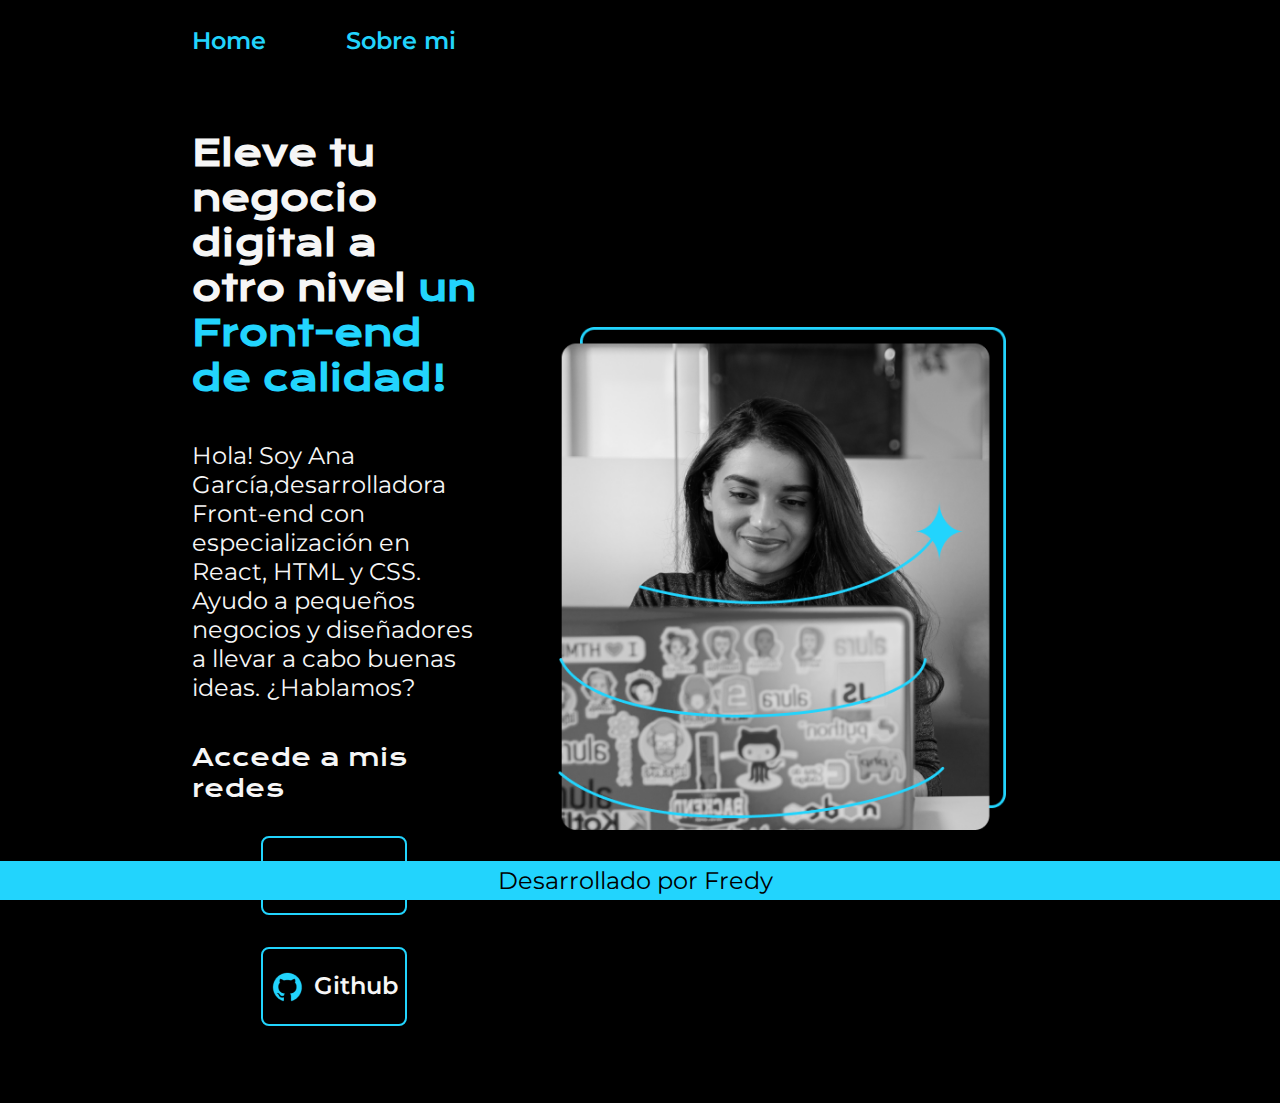
<file: index.html>
<!DOCTYPE html>
<html lang="en">
<head>
    <meta charset="UTF-8">
    <meta name="viewport" content="width=device-width, initial-scale=1.0">
    <title>Portafolio</title>
    <link rel="stylesheet" href="style.css">
</head>
<body>
    <header class="header">
        <nav class="header__menu">
            <a class="header__menu__link" href="index.html">Home</a>
            <a class="header__menu__link" href="about.html">Sobre mi</a>
        </nav>
    </header>
    <main class="presentacion">
        <section class="presentacion__contenido">
            <h1 class="presentacion__contenido__titulo">
                Eleve tu negocio digital a otro nivel <strong class="titulo-destacado">un Front-end de 
                calidad!</strong></h1>
                <p class="presentacion__contenido__texto">
                Hola! Soy Ana García,desarrolladora Front-end con especialización 
                en React, HTML y CSS. Ayudo a pequeños negocios y diseñadores a 
                llevar a cabo buenas ideas. ¿Hablamos?
                </p>
                <div class="presentacion__enlaces">
                    <h2 class="presentacion__enlace__subtitulo">Accede a mis redes</h2>
                    <a class="presentacion__enlaces__link" href="https://www.instagram.com/">
                        <img src="./style/assets/instagram.png">
                        Instagram</a>
                    <a class="presentacion__enlaces__link" href="https://github.com/">
                        <img src="./style/assets/github.png">
                        Github</a>
                </div>
        </section>    
        <img class="pre__img" src="./style/assets/Imagem.png" alt="Imagen Ana">
    <main>
    <footer class="footer">
        <p>Desarrollado por Fredy</p>
    </footer>
</body>
</html>
</file>
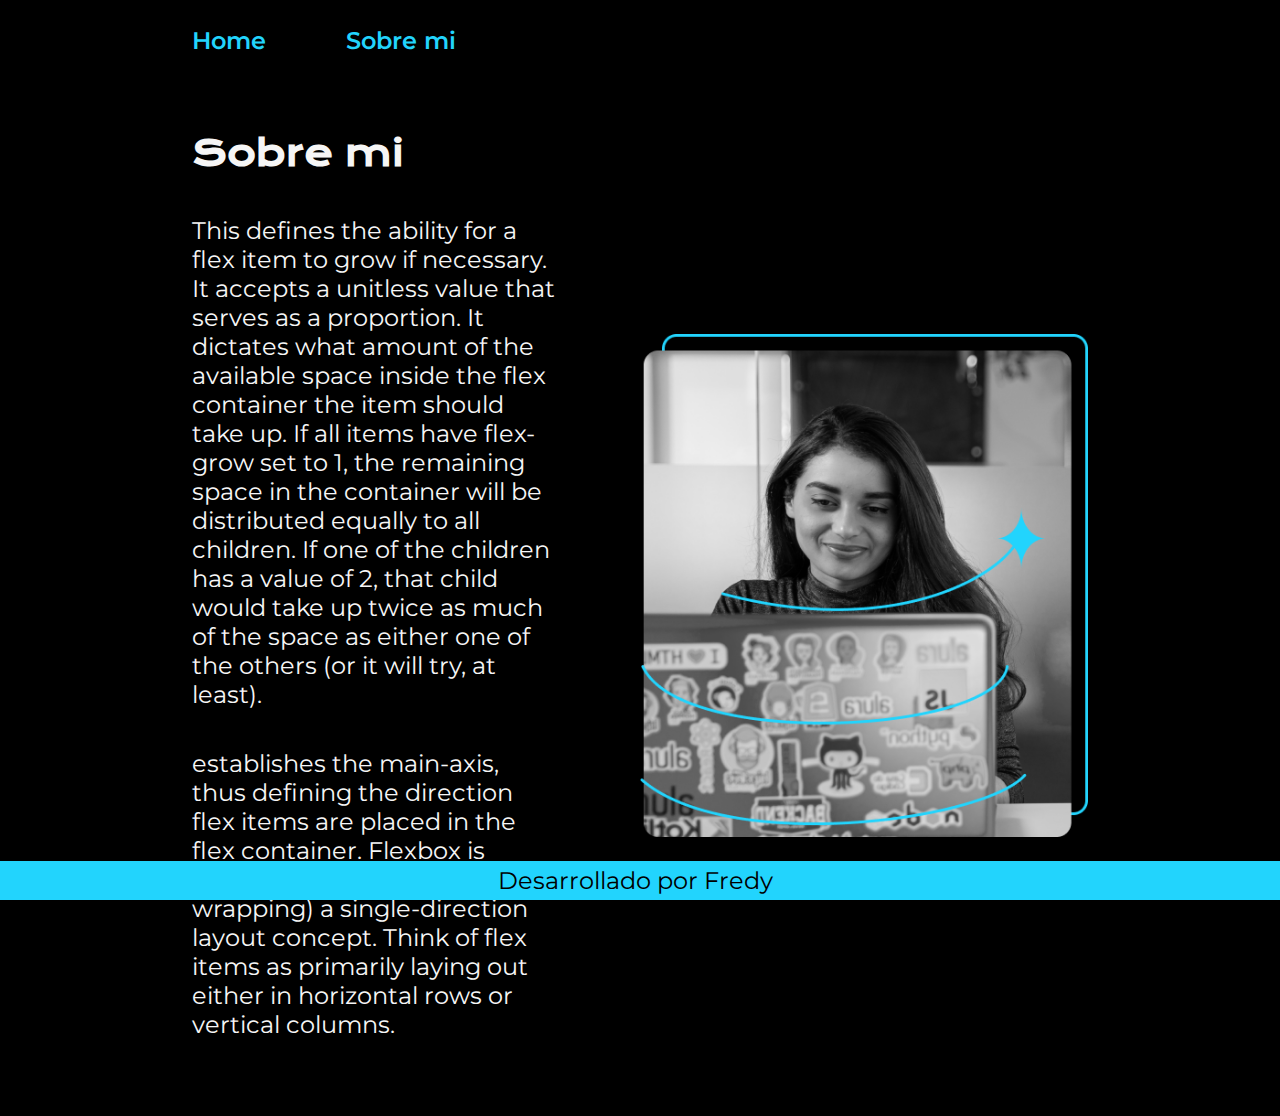
<file: about.html>
<!DOCTYPE html>
<html lang="en">
    <head>
        <meta charset="UTF-8">
        <meta name="viewport" content="width=device-width, initial-scale=1.0">
        <title>Sobre Mi</title>
        <link rel="stylesheet" href="style.css">
</head>
<body>
    <header class="header">
        <nav class="header__menu">
            <a class="header__menu__link" href="index.html">Home</a>
            <a class="header__menu__link" href="about.html">Sobre mi</a>
        </nav>
    </header>
    <main class="presentacion">
        <section class="presentacion__contenido">
            <h1 class="presentacion__contenido__titulo">Sobre mi</h1>
            <p class="presentacion__contenido__texto">This defines the ability for a flex item to grow if necessary. 
                It accepts a unitless value that serves as a proportion. 
                It dictates what amount of the available space inside the flex 
                container the item should take up.
                If all items have flex-grow set to 1, the remaining space in the 
                container will be distributed equally to all children. 
                If one of the children has a value of 2, that child would take up
                 twice as much of the space as either one of the others 
                 (or it will try, at least).</p>
            <p class="presentacion__contenido__texto"> establishes the main-axis, thus defining the direction flex items 
                are placed in the flex container. Flexbox is (aside from optional wrapping) 
                a single-direction layout concept. Think of flex items as primarily laying 
                out either in horizontal rows or vertical columns.</p>

        </section>
        <img class="pre__img" src="./style/assets/Imagem.png" alt="Imagen Ana">
    
    </main>
    <footer class="footer">
        <p>Desarrollado por Fredy</p>
    </footer>
</body>
</html>
</file>
<file: style.css>
@import url('https://fonts.googleapis.com/css2?family=Krona+One&family=Montserrat:ital,wght@0,100..900;1,100..900&display=swap');

:root{
    --color--primario:#000000;
    --color--secundario:#f6f6f6;
    --color--terciario:#22D4FD;
    --color--hover:#272727;

    --fuente--montserrat: "Montserrat", sans-serif;
    --fuente--krona: "Krona One", sans-serif;

}

*{ padding: 0;
    margin: 0;
   
}

body {
    background-color: var(--color--primario);
    color: var(--color--secundario);
    box-sizing: border-box;

}

.header{
    padding: 2% 0% 0% 15%;
    
}

.header__menu{
    display: flex;
    gap: 80px;
}

.header__menu__link{
    font-size: 1.5rem;
    font-family: var(--fuente--montserrat);
    font-weight: 600;
    color: #22D4FD;
    text-decoration: none;
}

.presentacion {
    display: flex;
    align-items: center;
    padding: 6% 15%;
    justify-content: space-between;
    gap: 82px;
}

.presentacion__contenido{
    width: 50%;
    display: flex;
    flex-direction: column;
    gap: 40px;
}

.presentacion__contenido__titulo{
    font-size: 2.2rem;
    font-family: var(--fuente--krona);
}

.titulo-destacado {
    color: var(--color--terciario);
}

.presentacion__contenido__texto{
    font-size: 1.5rem;
    font-family: var(--fuente--montserrat);
}

.presentacion__enlaces{
    display: flex;
    justify-content: space-between;
    flex-direction: column;
    align-items: center;
    gap: 32px;
}

.presentacion__enlace__subtitulo{
    font-family: var(--fuente--krona);
    font-size: 1.5rem;
    font-weight: 400;
}

.presentacion__enlaces__link{
    width: 50%;
    text-align: center;
    padding: 21.5px 0;
    border-radius: 8px;
    font-size: 1.5rem;
    font-family: var(--fuente--montserrat);
    font-weight: 600;
    text-decoration: none;
    color: var(--color--secundario);
    border: 2px solid var(--color--terciario);
    display: flex;
    justify-content: center;
    gap: 10px;
    
}
.presentacion__enlaces__link:hover{

    background-color: var(--color--hover);
}

.pre__img{
    width: 50%;
}

.footer{
    background-color: var(--color--terciario);
    width: 100%;
    position: fixed;
    bottom: 0;
    right: 0;
    padding: 5px;
    color: var(--color--primario);
    text-align: center;
    font-family: var(--fuente--montserrat);
    font-size: 1.5rem;
    font-weight: 400;
    

}

@media(max-width: 1200px){

    .header{
        padding: 10%;
    }

    .header__menu{
        justify-content: center;
    }

    .presentacion{
        flex-direction: column-reverse;
        padding: 5%;
    }

    .presentacion__contenido{
        width: auto;
    }
}
</file>
